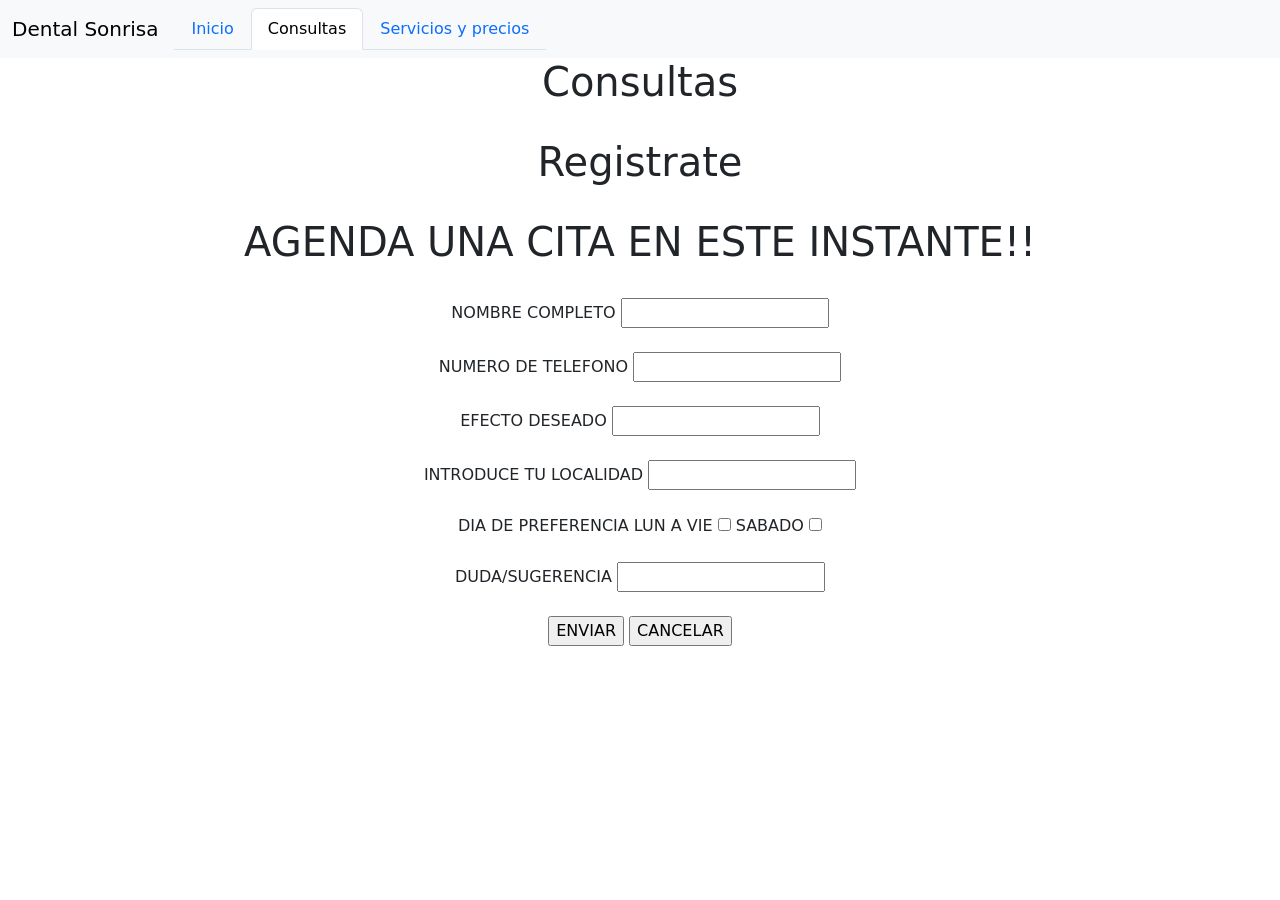
<file: consultas.html>
<!DOCTYPE html>
<head>
    <meta charset="UTF-8">
    <meta name="viewport" content="width=device-width, initial-scale=1.0">
     <title>sweet_moment</title> 
     <link href="https://cdn.jsdelivr.net/npm/bootstrap@5.3.8/dist/css/bootstrap.min.css" rel="stylesheet" integrity="sha384-sRIl4kxILFvY47J16cr9ZwB07vP4J8+LH7qKQnuqkuIAvNWLzeN8tE5YBujZqJLB" crossorigin="anonymous">
</head>

     </style>
     </head>     
 <body>
     <center>
             <nav class="navbar navbar-expand-lg bg-body-tertiary">
   <div class="container-fluid">
      <a class="navbar-brand" href="#">Dental Sonrisa</a>
     <button class="navbar-toggler" type="button" data-bs-toggle="collapse" data-bs-target="#navbarNav" aria-controls="navbarNav" aria-expanded="false" aria-label="Toggle navigation">
       <span class="navbar-toggler-icon"></span>
     </button>
     <div class="collapse navbar-collapse" id="navbarNav">
       <ul class="nav nav-tabs">
  <li class="nav-item">
    <a class="nav-link" aria-current="page" href="index.html">Inicio</a>
  </li>
  <li class="nav-item">
    <a class="nav-link active" href="consultas.html">Consultas</a>
  </li>
  <li class="nav-item">
    <a class="nav-link" href="servicios.html">Servicios y precios</a>
  </li>
</ul>
     </div>
    </div>
  </nav>
      </center>   
     <center>
      <h1>Consultas</h1> <br/>
        <h1>Registrate</h1> <br/>
     </center> 
     <center>
      <h1>AGENDA UNA CITA EN ESTE INSTANTE!!</h1> <br/>
      <div class="formulario-box">
      <form method="post"> 
       <label for="NOMBRE">NOMBRE COMPLETO</label>
       <input type="text" name="NOMBRE"><br></br>
       <label for="CORREO ELECTRONICO">NUMERO DE TELEFONO</label>
       <input type="text" name="CORREO ELECTRONICO"><br></br>
       <label for="ESCRIBE TU CONTRASEÑA">EFECTO DESEADO</label>
       <input type="text" name="ESCRIBE TU CONTRASEÑA"><br></br>
       <label for="EDAD">INTRODUCE TU LOCALIDAD</label>
       <input type="text" name="EDAD"><br></br>
       <label for="Intereses personales">DIA DE PREFERENCIA</label>
       <label for="GENERO">LUN A VIE</label>
       <input type="checkbox" name="GENERO">
       <label for="GENERO">SABADO</label>
       <input type="checkbox" name="GENERO"><br></br>
        <label for="NOMBRE">DUDA/SUGERENCIA</label>
       <input type="text" name="NOMBRE"><br></br>
       <input type="submit" value="ENVIAR">
       <input type="submit" value="CANCELAR">
      </form>
      </div>
     </center>
      <script src="https://cdn.jsdelivr.net/npm/bootstrap@5.3.8/dist/js/bootstrap.bundle.min.js" integrity="sha384-FKyoEForCGlyvwx9Hj09JcYn3nv7wiPVlz7YYwJrWVcXK/BmnVDxM+D2scQbITxI" crossorigin="anonymous"></script>
 </body>     
</html>
</file>
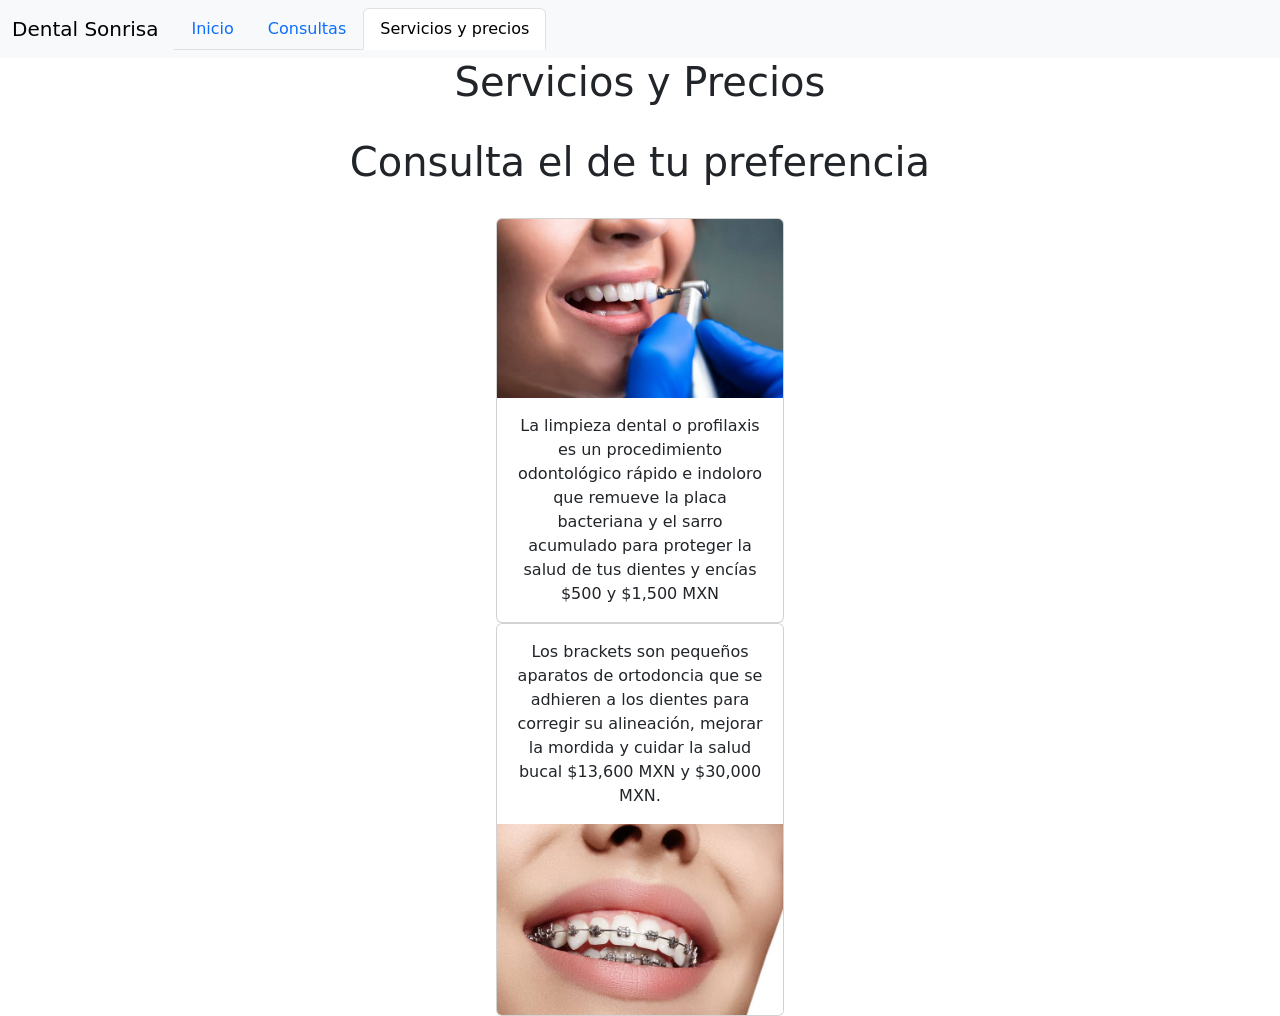
<file: servicios.html>
<!DOCTYPE html>
<head>
    <meta charset="UTF-8">
    <meta name="viewport" content="width=device-width, initial-scale=1.0">
     <title>sweet_moment</title> 
     <link href="https://cdn.jsdelivr.net/npm/bootstrap@5.3.8/dist/css/bootstrap.min.css" rel="stylesheet" integrity="sha384-sRIl4kxILFvY47J16cr9ZwB07vP4J8+LH7qKQnuqkuIAvNWLzeN8tE5YBujZqJLB" crossorigin="anonymous">
</head>

     </style>
     </head>     
 <body>
     <center>
           <nav class="navbar navbar-expand-lg bg-body-tertiary">
   <div class="container-fluid">
      <a class="navbar-brand" href="#">Dental Sonrisa</a>
     <button class="navbar-toggler" type="button" data-bs-toggle="collapse" data-bs-target="#navbarNav" aria-controls="navbarNav" aria-expanded="false" aria-label="Toggle navigation">
       <span class="navbar-toggler-icon"></span>
     </button>
     <div class="collapse navbar-collapse" id="navbarNav">
       <ul class="nav nav-tabs">
  <li class="nav-item">
    <a class="nav-link" aria-current="page" href="index.html">Inicio</a>
  </li>
  <li class="nav-item">
    <a class="nav-link" href="consultas.html">Consultas</a>
  </li>
  <li class="nav-item">
    <a class="nav-link active" href="servicios.html">Servicios y precios</a>
  </li>
</ul>
     </div>
    </div>
  </nav>
      </center>   
     <center>
      <h1>Servicios y Precios</h1> <br/>
        <h1>Consulta el de tu preferencia</h1> <br/>
     </center>
     <center>
     <div class="card" style="width: 18rem;">
  <img src="limpiezadental.jpg" class="card-img-top" alt="...">
  <div class="card-body">
    <p class="card-text">La limpieza dental o profilaxis es un procedimiento odontológico rápido e indoloro que remueve la placa bacteriana y el sarro acumulado para proteger la salud de tus dientes y encías $500 y $1,500 MXN</p>
  </div>
</div>
<div class="card" style="width: 18rem;">
  <div class="card-body">
    <p class="card-text">Los brackets son pequeños aparatos de ortodoncia que se adhieren a los dientes para corregir su alineación, mejorar la mordida y cuidar la salud bucal $13,600 MXN y $30,000 MXN.</p>
  </div>
  <img src="brackets.jpg" class="card-img-bottom" alt="...">
</div>
</center>
      <script src="https://cdn.jsdelivr.net/npm/bootstrap@5.3.8/dist/js/bootstrap.bundle.min.js" integrity="sha384-FKyoEForCGlyvwx9Hj09JcYn3nv7wiPVlz7YYwJrWVcXK/BmnVDxM+D2scQbITxI" crossorigin="anonymous"></script>
 </body>     
</html>
</file>
